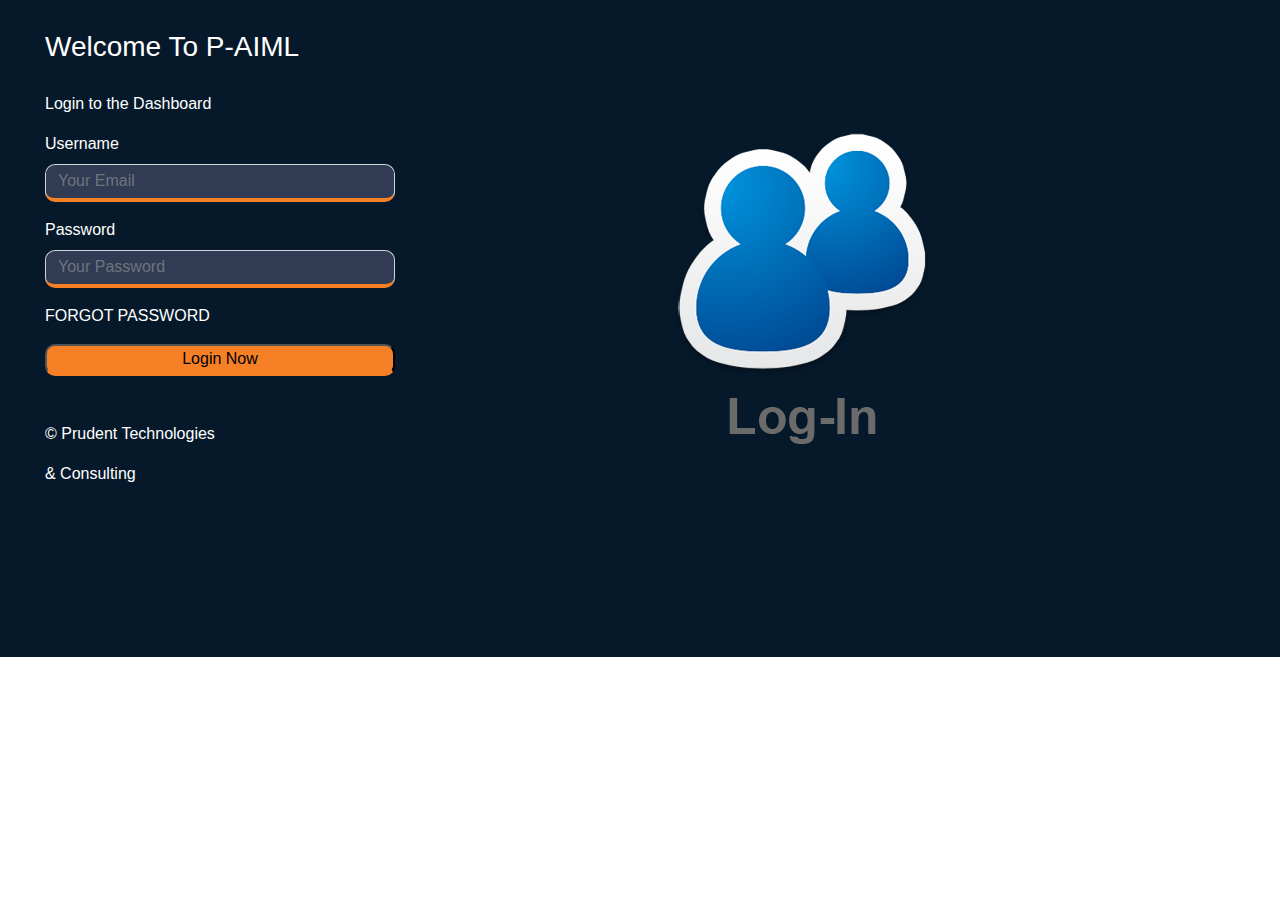
<file: screen1/index.html>
<!DOCTYPE html>
<html>
<head>
	<title>Login page</title>
	<meta charset="utf-8">
  <meta name="viewport" content="width=device-width, initial-scale=1">
  <link rel="stylesheet" href="https://maxcdn.bootstrapcdn.com/bootstrap/4.5.2/css/bootstrap.min.css">
  <link rel="stylesheet" type="text/css" href="style.css">
  <script src="https://ajax.googleapis.com/ajax/libs/jquery/3.5.1/jquery.min.js"></script>
  <script src="https://cdnjs.cloudflare.com/ajax/libs/popper.js/1.16.0/umd/popper.min.js"></script>
  <script src="https://maxcdn.bootstrapcdn.com/bootstrap/4.5.2/js/bootstrap.min.js"></script>
</head>
<body>
<div class="container-fluid login-container main">
	<div class="row">
<div class="col-md-6 col-sm-12 col-xs-12 ">
	<h3 class="login-text">Welcome To P-AIML </h3>
	<form>
		<p class="logtext">Login to the Dashboard</p>
		<div class="form-group">
			<label for="user name">Username</label>
                            <input type="text" class="form-control login-inputs" placeholder="Your Email " required />
                        </div>
                        <div class="form-group">
                        	<label for="password">Password</label>
                            <input type="password" class="form-control login-inputs" placeholder="Your Password " required />
                        </div>
                        
                        <div class="form-group">
                            <a href="#" class="ForgetPwd">FORGOT PASSWORD</a>
                        </div>

                        <div class="form-group">
                            <button type="submit" class="login-inputs" id="btnsubmit">Login Now</button>
                        </div>


	</form>
	<div class="footer-text">
		<p>&copy; Prudent Technologies</p>
		<p>&#38; Consulting </p>
	</div>

</div>
<div class="col-md-6 col-sm-12 col-xs-12">
	<div class="side-image">
		<img src="./log.png">
	</div>
</div>
</div>
</div>


</body>
</html>
</file>
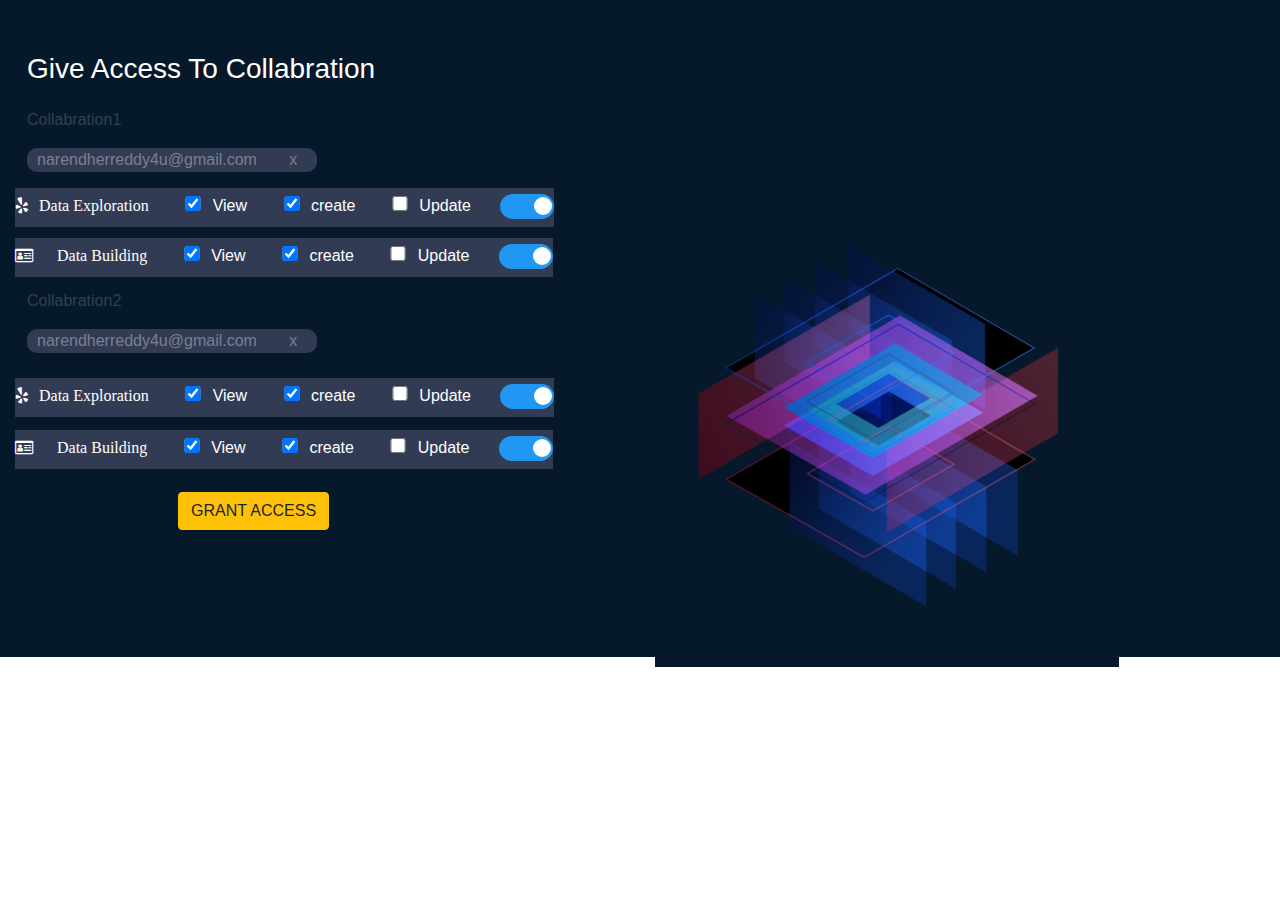
<file: screen2/index.html>
<!DOCTYPE html>
<html>
<head>
	<title>data access</title>
	<meta charset="utf-8">
  <meta name="viewport" content="width=device-width, initial-scale=1">
  <link rel="stylesheet" href="https://maxcdn.bootstrapcdn.com/bootstrap/4.5.2/css/bootstrap.min.css">
  <script src="https://ajax.googleapis.com/ajax/libs/jquery/3.5.1/jquery.min.js"></script>
  <script src="https://cdnjs.cloudflare.com/ajax/libs/popper.js/1.16.0/umd/popper.min.js"></script>
  <script src="https://maxcdn.bootstrapcdn.com/bootstrap/4.5.2/js/bootstrap.min.js"></script>
  <link rel="stylesheet" href="https://cdnjs.cloudflare.com/ajax/libs/font-awesome/4.7.0/css/font-awesome.min.css">
  <link rel="stylesheet" type="text/css" href="style.css">
  
</head>
<body>
	<div class="container-fluid main ">
		<h3 class="headertext">Give Access To Collabration</h3>
		<p class="sampletext">Collabration1</p>
		<div class="">
			<p class="closeicon">narendherreddy4u@gmail.com  <span class="clsicon">x</span></p> 
		</div>
		<div class="row">
			<div class="col-md-6 col-sm-12 col-xs-12">
<div class="btn-group " role="group" aria-label="First group">

    <div class="firstdata">
    <i class="fa fa-yelp dataexpolr" aria-hidden="true" ><span class="icontext">Data Exploration</span></i>	
    <input type="checkbox"  class="inputdata" checked>
    <label>View</label>
    <input type="checkbox"  class="inputdata" checked>
    <label>create</label>
    <input type="checkbox"  class="inputdata">
    <label>Update</label>
    
    <label class="switch">
  <input type="checkbox" checked>
  <span class="slider round"></span>
</label>


   </div>


<div class="seconddata">
    <i class="fa fa-id-card-o dataexpolr " aria-hidden="true"><span class="icontext1">Data Building</span></i>	
    <input type="checkbox"  class="inputdata" checked>
    <label>View</label>
    <input type="checkbox"  class="inputdata" checked>
    <label>create</label>
    <input type="checkbox"  class="inputdata">
    <label>Update</label>
    
    <label class="switch">
  <input type="checkbox" checked>
  <span class="slider round"></span>
</label>
   </div>


<div class=" collabration2">
   <p class="sampletext">Collabration2</p>
		<div class="">
			<p class="closeicon">narendherreddy4u@gmail.com  <span class="clsicon">x</span></p> 
		</div>


</div>

 <div class="thirdtdata">
    <i class="fa fa-yelp dataexpolr" aria-hidden="true" ><span class="icontext">Data Exploration</span></i>	
    <input type="checkbox"  class="inputdata" checked>
    <label>View</label>
    <input type="checkbox"  class="inputdata" checked>
    <label>create</label>
    <input type="checkbox"  class="inputdata">
    <label>Update</label>
    
    <label class="switch">
  <input type="checkbox" checked>
  <span class="slider round"></span>
</label>
   </div>

   <div class="fourthddata">
    <i class="fa fa-id-card-o dataexpolr " aria-hidden="true"><span class="icontext1">Data Building</span></i>	
    <input type="checkbox"  class="inputdata" checked>
    <label>View</label>
    <input type="checkbox"  class="inputdata" checked>
    <label>create</label>
    <input type="checkbox"  class="inputdata">
    <label>Update</label>
    
    <label class="switch">
  <input type="checkbox" checked>
  <span class="slider round"></span>
</label>
   </div>
<div class="button btnsubmit">
	
	<button type="button" class="btn btn-warning ">GRANT ACCESS</button>
    </div> 
</div>
  
  
  
</div>
<div class="col-md-6 col-xs-12 col-sm-12">
	<div class="sideimg">
<img src="./side.png">
</div>
</div>
</div>
</body>
</html>
</file>
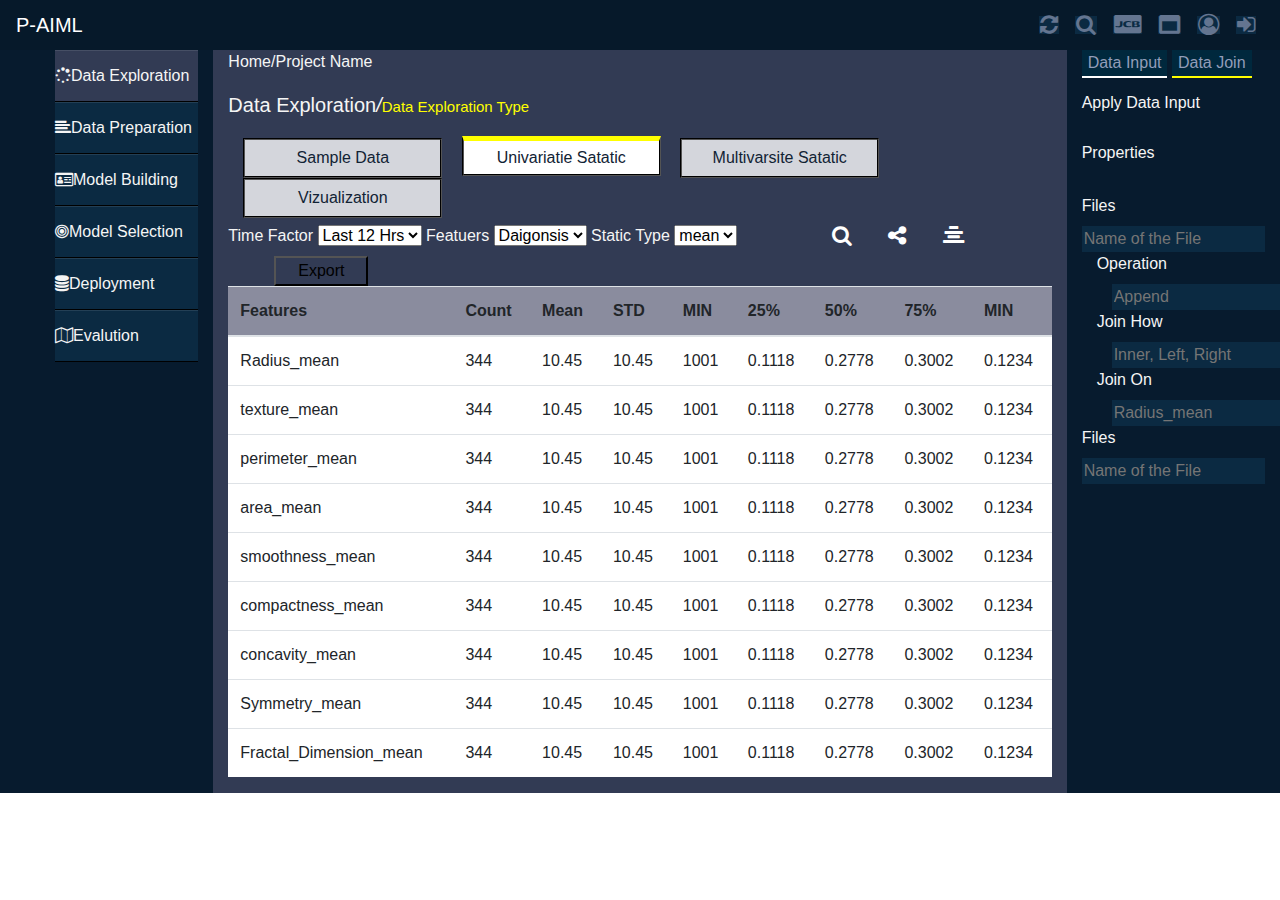
<file: screen3/index.html>
<!DOCTYPE html>
<html lang="en">
<head>
	<title>Dash Board</title>
	<meta charset="utf-8">
  <meta name="viewport" content="width=device-width, initial-scale=1">
  <link rel="stylesheet" href="https://maxcdn.bootstrapcdn.com/bootstrap/4.5.2/css/bootstrap.min.css">
  <script src="https://ajax.googleapis.com/ajax/libs/jquery/3.5.1/jquery.min.js"></script>
  <script src="https://cdnjs.cloudflare.com/ajax/libs/popper.js/1.16.0/umd/popper.min.js"></script>
  <script src="https://maxcdn.bootstrapcdn.com/bootstrap/4.5.2/js/bootstrap.min.js"></script>
  <link rel="stylesheet" href="https://stackpath.bootstrapcdn.com/font-awesome/4.7.0/css/font-awesome.min.css">
  <link rel="stylesheet" type="text/css" href="style.css">
</head>
<body>
	<!--Navbar started here----->
<nav class="navbar navbar-expand-md ">
    <a class="navbar-brand" href="#">P-AIML</a>
    <button class="navbar-toggler" type="button" data-toggle="collapse" data-target="#navbarNav">
        <span class="navbar-toggler-icon"></span>
    </button>
    <div class="collapse navbar-collapse" id="navbarNav">
        <ul class="navbar-nav ml-auto">
            <li class="nav-item active">
                <a class="nav-link" href="#"><i class="fa fa-refresh fa-lg" aria-hidden="true"></i></a>
            </li>
            <li class="nav-item">
                <a class="nav-link" href="#"><i class="fa fa-search fa-lg" aria-hidden="true"></i></a>
            </li>
            <li class="nav-item">
                <a class="nav-link" href="#"><i class="fa fa-cc-jcb fa-lg" aria-hidden="true"></i></a>
            </li>
            <li class="nav-item">
                <a class="nav-link" href="#"><i class="fa fa-window-maximize fa-lg" aria-hidden="true"></i></a>

            </li>
            <li class="nav-item">
                <a class="nav-link" href="#"><i class="fa fa-user-circle-o fa-lg" aria-hidden="true"></i></a>
            </li>
            <li class="nav-item">
                <a class="nav-link" href="#"><i class="fa fa-sign-in fa-lg" aria-hidden="true"></i></a>
            </li>
        </ul>
        
    </div>
</nav>

<!--Navbar End here----->

<!--Sidebar Start here----->
<div class="container-fluid" id="dsbody">
	<div class="row">
<div class="Sidebar  side col-md-2 col-sm-12 col-xs-12">
	<ul>
		<li class="side-link first"><a href="" ><i class="fa fa-spinner" aria-hidden="true"></i>Data Exploration</a></li>
		<li class="side-link"><a href="" ><i class="fa fa-align-left" aria-hidden="true"></i>Data Preparation</a></li>
		<li class="side-link"><a href="" class="side-link2"><i class="fa fa-id-card-o" aria-hidden="true"></i>Model Building</a></li>
		<li class="side-link"><a href="" class="side-link3"><i class="fa fa-bullseye" aria-hidden="true"></i>Model Selection</a></li>
		<li class="side-link"><a href="" class="side-link4"><i class="fa fa-database" aria-hidden="true"></i>Deployment</a></li>
		<li class="side-link"><a href="" class="side-link5"><i class="fa fa-map-o" aria-hidden="true"></i>Evalution</a></li>

	</ul>
</div>
<!--side bar end here-->

<!--dashboard main containet--->
<div class="col-md-8 col-sm-12 col-xs-12 middile">

<div>
		<p class="Sample">Home/Project Name </p>
	</div>
	<div>
		<p class="header-text">Data Exploration<i>/</i><span class="header-text1">Data Exploration Type</span></p>
	</div>
	<div class="">
		<input type="button" name="" value="Sample Data" class="data-show">
		<input type="button" name="" value="Univariatie Satatic" class="data-show" id="data">
		<input type="button" name="" value="Multivarsite Satatic" class="data-show">
		<input type="button" name="" value="Vizualization" class="data-show">
	</div>

<div class="middle-layer">
		<label>Time Factor</label>
		<select>
			<option value="Last 12 Hrs">Last 12 Hrs</option>
			<option value="Last 24 Hrs">Last 24 Hrs</option>
		</select>
		<label>Featuers</label>
		<select>
			<option>Daigonsis</option>
			
		</select>
		<label>Static Type</label>
		<select>
			<option>mean</option>
			
		</select>

		<a href="" class="search-icon"><i class="fa fa-search fa-lg" aria-hidden="true" ></i></a>
		<a href="" class="icon-style"><i class="fa fa-share-alt fa-lg" aria-hidden="true" ></i></a>
		<a href="" class="icon-style"><i class="fa fa-align-center fa-lg" aria-hidden="true" ></i></a>

     <input type="button" name="" value="Export" id="icon-style1">
	</div>

<div class="table-responsive{-sm|-md|-lg|-xl}">
  <table class="table">
    <thead>
      <tr>
        <th scope="col">Features</th>
        <th scope="col">Count</th>
        <th scope="col">Mean</th>
        <th scope="col">STD</th>
        <th scope="col">MIN</th>
        <th scope="col">25%</th>
        <th scope="col">50%</th>
        <th scope="col">75%</th>
        <th scope="col">MIN</th>
        
      </tr>
    </thead>
    <tbody>
      <tr>
        
        <td>Radius_mean</td>
        <td>344</td>
        <td>10.45</td>
        <td>10.45</td>
        <td>1001</td>
        <td>0.1118</td>
        <td>0.2778</td>
        <td>0.3002</td>
        <td>0.1234</td>
      </tr>
       <tr>
        
        <td>texture_mean</td>
        <td>344</td>
        <td>10.45</td>
        <td>10.45</td>
        <td>1001</td>
        <td>0.1118</td>
        <td>0.2778</td>
        <td>0.3002</td>
        <td>0.1234</td>
      </tr>
       <tr>
        
        <td>perimeter_mean</td>
        <td>344</td>
        <td>10.45</td>
        <td>10.45</td>
        <td>1001</td>
        <td>0.1118</td>
        <td>0.2778</td>
        <td>0.3002</td>
        <td>0.1234</td>
      </tr>

       <tr>
        
        <td>area_mean</td>
        <td>344</td>
        <td>10.45</td>
        <td>10.45</td>
        <td>1001</td>
        <td>0.1118</td>
        <td>0.2778</td>
        <td>0.3002</td>
        <td>0.1234</td>
      </tr>

       <tr>
        
        <td>smoothness_mean</td>
        <td>344</td>
        <td>10.45</td>
        <td>10.45</td>
        <td>1001</td>
        <td>0.1118</td>
        <td>0.2778</td>
        <td>0.3002</td>
        <td>0.1234</td>
      </tr>

       <tr>
        
        <td>compactness_mean</td>
        <td>344</td>
        <td>10.45</td>
        <td>10.45</td>
        <td>1001</td>
        <td>0.1118</td>
        <td>0.2778</td>
        <td>0.3002</td>
        <td>0.1234</td>
      </tr>

       <tr>
        
        <td>concavity_mean</td>
        <td>344</td>
        <td>10.45</td>
        <td>10.45</td>
        <td>1001</td>
        <td>0.1118</td>
        <td>0.2778</td>
        <td>0.3002</td>
        <td>0.1234</td>
      </tr>

       <tr>
        
        <td>Symmetry_mean</td>
        <td>344</td>
        <td>10.45</td>
        <td>10.45</td>
        <td>1001</td>
        <td>0.1118</td>
        <td>0.2778</td>
        <td>0.3002</td>
        <td>0.1234</td>
      </tr>
      <tr>
        
        <td>Fractal_Dimension_mean</td>
        <td>344</td>
        <td>10.45</td>
        <td>10.45</td>
        <td>1001</td>
        <td>0.1118</td>
        <td>0.2778</td>
        <td>0.3002</td>
        <td>0.1234</td>
      </tr>

    </tbody>
  </table>
</div>



</div>

<div class="sidebar col-md-2 col-sm-12 col-xs-12">
	<div>
		<input type="button" name="data input" value="Data Input" class="inputdata">
		<input type="button" name="data join" value="Data Join" class="inputdata1">
	</div>
	<div>
		<p class="sidetext">Apply Data Input Properties </p>
	</div>

	<div>
		<label>Files</label>
		<input type="text" name="" placeholder="Name of the File" class="text-white">
	</div>
	<div class="push-side">
		<label>Operation</label>
		<input type="text" name="" placeholder="Append" class="text-white1">

		<label>Join How</label>
		<input type="text" name="" placeholder="Inner, Left, Right" class="text-white1">

		<label>Join On</label>
		<input type="text" name="" placeholder="Radius_mean" class="text-white1">
	</div>

	<div>
		<label>Files</label>
		<input type="text" name="" placeholder="Name of the File" class="text-white">
	</div>
</div>
</div>
</div>
</body>
</html>
</file>
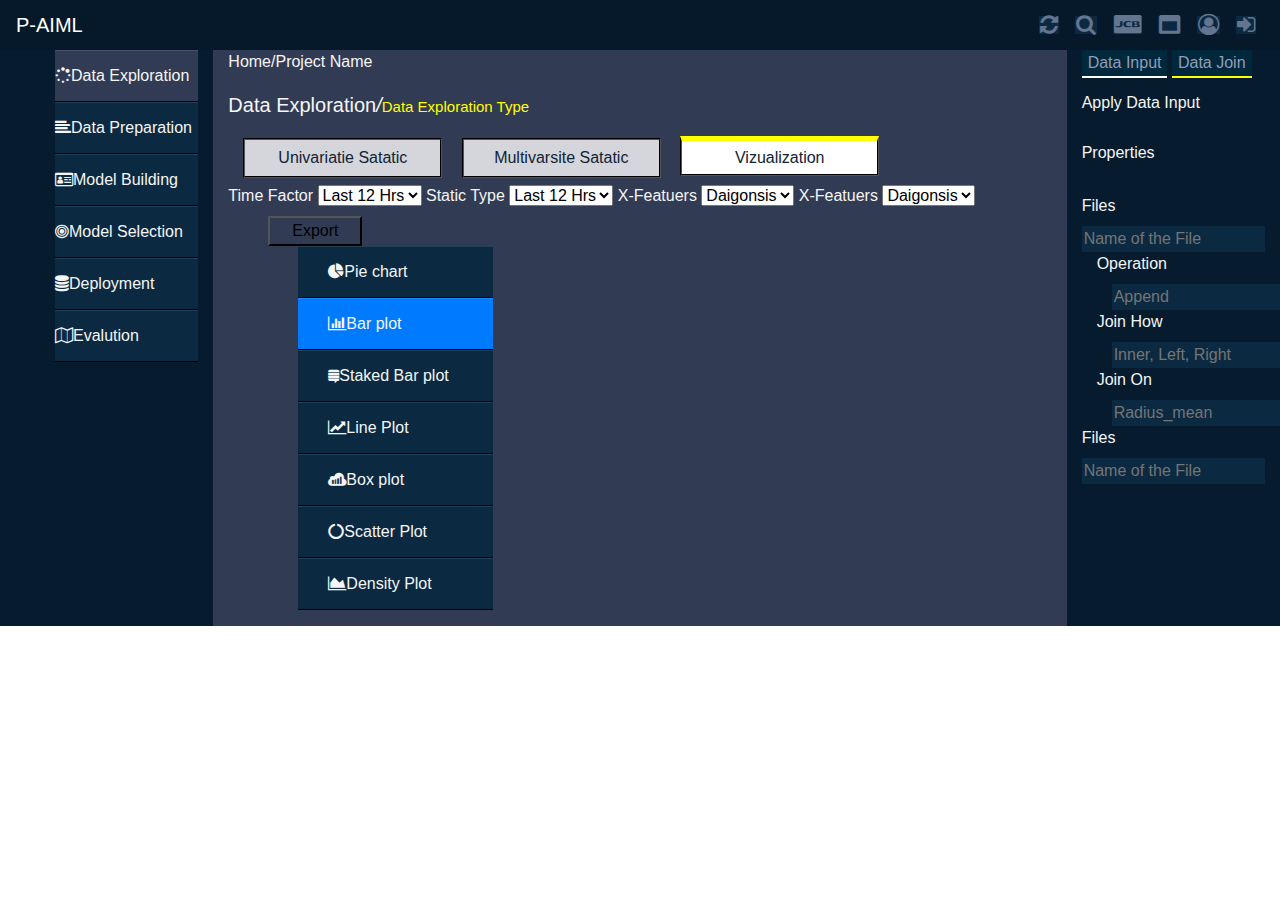
<file: screen4/index.html>
<!DOCTYPE html>
<html lang="en">
<head>
	<title>Dash Board</title>
	<meta charset="utf-8">
  <meta name="viewport" content="width=device-width, initial-scale=1">
  <link rel="stylesheet" href="https://maxcdn.bootstrapcdn.com/bootstrap/4.5.2/css/bootstrap.min.css">
  <script src="https://ajax.googleapis.com/ajax/libs/jquery/3.5.1/jquery.min.js"></script>
  <script src="https://cdnjs.cloudflare.com/ajax/libs/popper.js/1.16.0/umd/popper.min.js"></script>
  <script src="https://maxcdn.bootstrapcdn.com/bootstrap/4.5.2/js/bootstrap.min.js"></script>
  <link rel="stylesheet" href="https://stackpath.bootstrapcdn.com/font-awesome/4.7.0/css/font-awesome.min.css">
  <link rel="stylesheet" type="text/css" href="style.css">
  <!-- Bar chart ---->
<script src="https://canvasjs.com/assets/script/canvasjs.min.js"></script>
</head>
<body>
	<!--Navbar started here----->
<nav class="navbar navbar-expand-md ">
    <a class="navbar-brand" href="#">P-AIML</a>
    <button class="navbar-toggler" type="button" data-toggle="collapse" data-target="#navbarNav">
        <span class="navbar-toggler-icon"></span>
    </button>
    <div class="collapse navbar-collapse" id="navbarNav">
        <ul class="navbar-nav ml-auto">
            <li class="nav-item active">
                <a class="nav-link" href="#"><i class="fa fa-refresh fa-lg" aria-hidden="true"></i></a>
            </li>
            <li class="nav-item">
                <a class="nav-link" href="#"><i class="fa fa-search fa-lg" aria-hidden="true"></i></a>
            </li>
            <li class="nav-item">
                <a class="nav-link" href="#"><i class="fa fa-cc-jcb fa-lg" aria-hidden="true"></i></a>
            </li>
            <li class="nav-item">
                <a class="nav-link" href="#"><i class="fa fa-window-maximize fa-lg" aria-hidden="true"></i></a>

            </li>
            <li class="nav-item">
                <a class="nav-link" href="#"><i class="fa fa-user-circle-o fa-lg" aria-hidden="true"></i></a>
            </li>
            <li class="nav-item">
                <a class="nav-link" href="#"><i class="fa fa-sign-in fa-lg" aria-hidden="true"></i></a>
            </li>
        </ul>
        
    </div>
</nav>

<!--Navbar End here----->

<!--Sidebar Start here----->
<div class="container-fluid" id="dsbody">
	<div class="row">
<div class="Sidebar  side col-md-2 col-sm-12 col-xs-12">
	<ul>
		<li class="side-link first"><a href="" ><i class="fa fa-spinner" aria-hidden="true"></i>Data Exploration</a></li>
		<li class="side-link"><a href="" ><i class="fa fa-align-left" aria-hidden="true"></i>Data Preparation</a></li>
		<li class="side-link"><a href="" class="side-link2"><i class="fa fa-id-card-o" aria-hidden="true"></i>Model Building</a></li>
		<li class="side-link"><a href="" class="side-link3"><i class="fa fa-bullseye" aria-hidden="true"></i>Model Selection</a></li>
		<li class="side-link"><a href="" class="side-link4"><i class="fa fa-database" aria-hidden="true"></i>Deployment</a></li>
		<li class="side-link"><a href="" class="side-link5"><i class="fa fa-map-o" aria-hidden="true"></i>Evalution</a></li>

	</ul>
</div>
<!--side bar end here-->

<!--dashboard main containet--->
<div class="col-md-8 col-sm-12 col-xs-12 middile">

<div>
		<p class="Sample">Home/Project Name </p>
	</div>
	<div>
		<p class="header-text">Data Exploration<i>/</i><span class="header-text1">Data Exploration Type</span></p>
	</div>
	<div class="">
		
		<input type="button" name="" value="Univariatie Satatic" class="data-show" >
		<input type="button" name="" value="Multivarsite Satatic" class="data-show">
		<input type="button" name="" value="Vizualization" class="data-show" id="data">
	</div>

<div class="middle-layer">
		<label>Time Factor</label>
		<select>
			<option value="Last 12 Hrs">Last 12 Hrs</option>
			<option value="Last 24 Hrs">Last 24 Hrs</option>
		</select>
        <label>Static Type</label>
        <select>
            <option value="Last 12 Hrs">Last 12 Hrs</option>
            <option value="Last 24 Hrs">Last 24 Hrs</option>
        </select>
		<label>X-Featuers</label>
		<select>
			<option>Daigonsis</option>
			
		</select>
		<label>X-Featuers</label>
		<select>
			<option>Daigonsis</option>
			
		</select>

        

		
     <input type="button" name="" value="Export" id="icon-style1">


     <div class="barchart col-md-8 col-xs-12 col-sm-12 pull-right">
<div id="chartContainer" style="height: 300px; width: 500px;"></div>
</div>
	</div>

<div class=" container-fluid chart">

<div class="insidebar col-md-4 col-sm-12 col-xs-12">

        <ul>
        <li ><a href="" ><i class="fa fa-pie-chart" aria-hidden="true"></i>Pie chart</a></li>
        <li class="bg-primary" ><a href="" ><i class="fa fa-bar-chart" aria-hidden="true"></i >Bar plot </a></li>
        <li ><a href="" ><i class="fa fa-stack-exchange" aria-hidden="true"></i>Staked Bar plot </a></li>
        <li ><a href="" ><i class="fa fa-line-chart" aria-hidden="true"></i>Line Plot</a></li>
        <li ><a href="" ><i class="fa fa-sellsy" aria-hidden="true"></i>Box plot</a></li>
        <li ><a href="" ><i class="fa fa-circle-o-notch" aria-hidden="true"></i>Scatter Plot</a></li>
        <li ><a href="" ><i class="fa fa-area-chart" aria-hidden="true"></i>Density Plot</a></li>

    </ul>
    </div>

    
</div>

</div>

<div class="sidebar col-md-2 col-sm-12 col-xs-12">
	<div>
		<input type="button" name="data input" value="Data Input" class="inputdata">
		<input type="button" name="data join" value="Data Join" class="inputdata1">
	</div>
	<div>
		<p class="sidetext">Apply Data Input Properties </p>
	</div>

	<div>
		<label>Files</label>
		<input type="text" name="" placeholder="Name of the File" class="text-white">
	</div>
	<div class="push-side">
		<label>Operation</label>
		<input type="text" name="" placeholder="Append" class="text-white1">

		<label>Join How</label>
		<input type="text" name="" placeholder="Inner, Left, Right" class="text-white1">

		<label>Join On</label>
		<input type="text" name="" placeholder="Radius_mean" class="text-white1">
	</div>

	<div>
		<label>Files</label>
		<input type="text" name="" placeholder="Name of the File" class="text-white">
	</div>
</div>
</div>
</div>
<script>
     
window.onload = function () {

var chart = new CanvasJS.Chart("chartContainer", {
	animationEnabled: true,
	theme: "light2", // "light1", "light2", "dark1", "dark2"
	title:{
		text: "Top Oil Reserves"
	},
	axisY: {
		title: "Reserves(MMbbl)"
	},
	data: [{        
		type: "column",  
		showInLegend: true, 
		legendMarkerColor: "grey",
		legendText: "MMbbl = one million barrels",
		dataPoints: [      
			{ y: 300878, label: "Venezuela" },
			{ y: 266455,  label: "Saudi" },
			{ y: 169709,  label: "Canada" },
			{ y: 158400,  label: "Iran" },
			{ y: 142503,  label: "Iraq" },
			{ y: 101500, label: "Kuwait" },
			{ y: 97800,  label: "UAE" },
			{ y: 80000,  label: "Russia" }
		]
	}]
});
chart.render();

}
     </script>
 
</body>
</html>
</file>
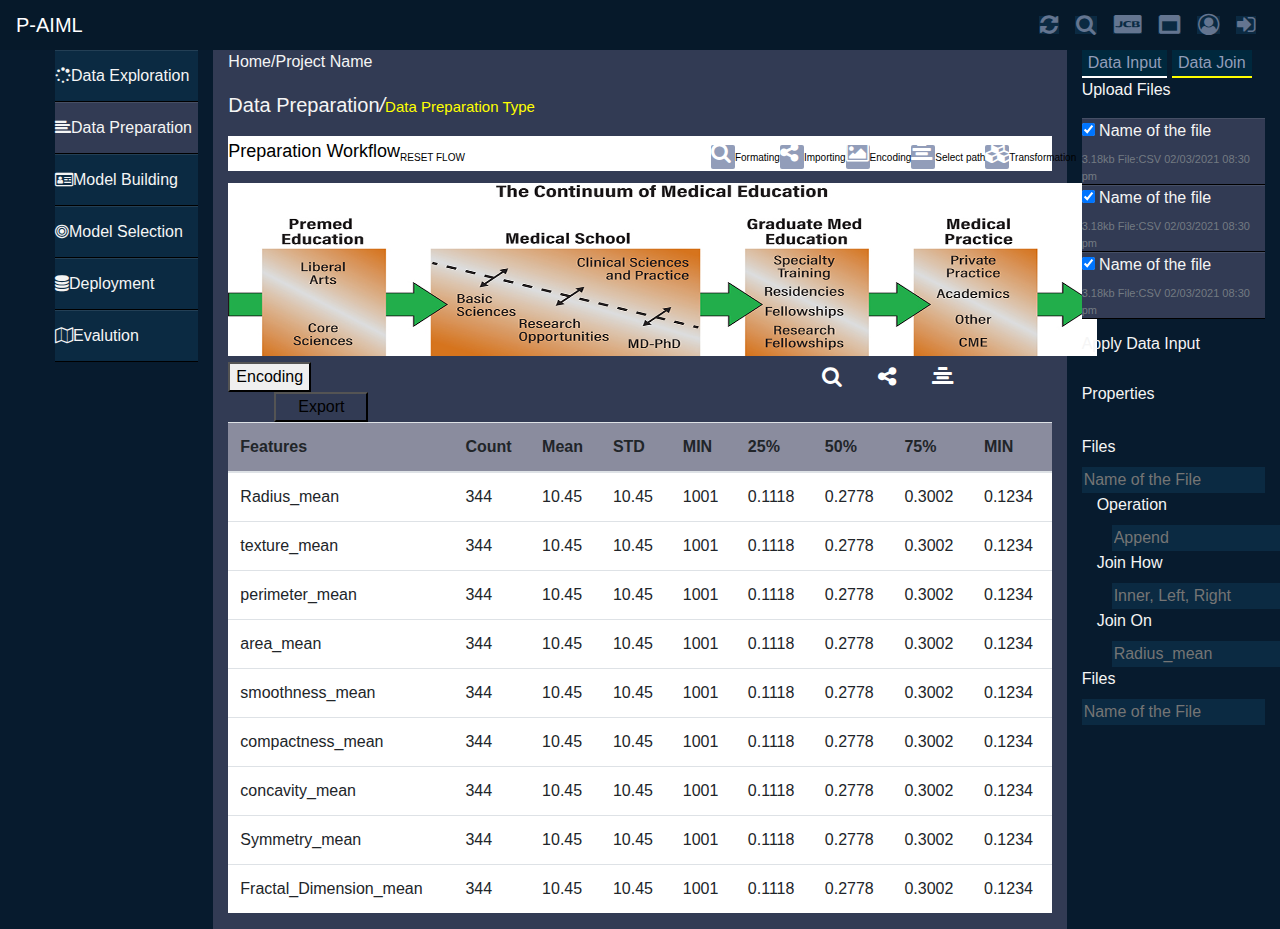
<file: screen5/index.html>
<!DOCTYPE html>
<html lang="en">
<head>
	<title>Dash Board</title>
	<meta charset="utf-8">
  <meta name="viewport" content="width=device-width, initial-scale=1">
  <link rel="stylesheet" href="https://maxcdn.bootstrapcdn.com/bootstrap/4.5.2/css/bootstrap.min.css">
  <script src="https://ajax.googleapis.com/ajax/libs/jquery/3.5.1/jquery.min.js"></script>
  <script src="https://cdnjs.cloudflare.com/ajax/libs/popper.js/1.16.0/umd/popper.min.js"></script>
  <script src="https://maxcdn.bootstrapcdn.com/bootstrap/4.5.2/js/bootstrap.min.js"></script>
  <link rel="stylesheet" href="https://stackpath.bootstrapcdn.com/font-awesome/4.7.0/css/font-awesome.min.css">
  <link rel="stylesheet" type="text/css" href="style.css">
</head>
<body>
	<!--Navbar started here----->
<nav class="navbar navbar-expand-md ">
    <a class="navbar-brand" href="#">P-AIML</a>
    <button class="navbar-toggler" type="button" data-toggle="collapse" data-target="#navbarNav">
        <span class="navbar-toggler-icon"></span>
    </button>
    <div class="collapse navbar-collapse" id="navbarNav">
        <ul class="navbar-nav ml-auto">
            <li class="nav-item active">
                <a class="nav-link" href="#"><i class="fa fa-refresh fa-lg" aria-hidden="true"></i></a>
            </li>
            <li class="nav-item">
                <a class="nav-link" href="#"><i class="fa fa-search fa-lg" aria-hidden="true"></i></a>
            </li>
            <li class="nav-item">
                <a class="nav-link" href="#"><i class="fa fa-cc-jcb fa-lg" aria-hidden="true"></i></a>
            </li>
            <li class="nav-item">
                <a class="nav-link" href="#"><i class="fa fa-window-maximize fa-lg" aria-hidden="true"></i></a>

            </li>
            <li class="nav-item">
                <a class="nav-link" href="#"><i class="fa fa-user-circle-o fa-lg" aria-hidden="true"></i></a>
            </li>
            <li class="nav-item">
                <a class="nav-link" href="#"><i class="fa fa-sign-in fa-lg" aria-hidden="true"></i></a>
            </li>
        </ul>
        
    </div>
</nav>

<!--Navbar End here----->

<!--Sidebar Start here----->
<div class="container-fluid" id="dsbody">
	<div class="row">
<div class="Sidebar  side col-md-2 col-sm-12 col-xs-12">
	<ul>
		<li class="side-link "><a href="" ><i class="fa fa-spinner" aria-hidden="true"></i>Data Exploration</a></li>
		<li class="side-link first"><a href="" ><i class="fa fa-align-left" aria-hidden="true"></i>Data Preparation</a></li>
		<li class="side-link"><a href="" class="side-link2"><i class="fa fa-id-card-o" aria-hidden="true"></i>Model Building</a></li>
		<li class="side-link"><a href="" class="side-link3"><i class="fa fa-bullseye" aria-hidden="true"></i>Model Selection</a></li>
		<li class="side-link"><a href="" class="side-link4"><i class="fa fa-database" aria-hidden="true"></i>Deployment</a></li>
		<li class="side-link"><a href="" class="side-link5"><i class="fa fa-map-o" aria-hidden="true"></i>Evalution</a></li>

	</ul>
</div>
<!--side bar end here-->

<!--dashboard main containet--->
<div class="col-md-8 col-sm-12 col-xs-12 middile">

<div>
		<p class="Sample">Home/Project Name </p>
	</div>
	<div>
		<p class="header-text">Data Preparation<i>/</i><span class="header-text1">Data Preparation Type</span></p>
	</div>
	<div class="workflow">
		<h6 class="test2">Preparation Workflow</h6>
        <span >RESET FLOW</span>
        
        <a href="" class="test"><i class="fa fa-search fa-lg" aria-hidden="true" ></i></a>
        <span >Formating</span>
        <a href="" class="test2"><i class="fa fa-share-alt fa-lg" aria-hidden="true" ></i></a>
        <span >Importing</span>
        <a href="" class="test2"><i class="fa fa-picture-o fa-lg" aria-hidden="true"></i></a>
        <span >Encoding</span>
        <a href="" class="test2"><i class="fa fa-align-center fa-lg" aria-hidden="true" ></i></a>
       <span >Select path</span>
        <a href="" class="test2"><i class="fa fa-cubes fa-lg" aria-hidden="true"></i></a>
        <span >Transformation</span>

	</div>
    <div class="hr">
        <img src="hrimage.jpg" class="hrimg">
    </div>

<div class="middle-layer">
    
		<button>Encoding</button>

		<a href="" class="search-icon"><i class="fa fa-search fa-lg" aria-hidden="true" ></i></a>
		<a href="" class="icon-style"><i class="fa fa-share-alt fa-lg" aria-hidden="true" ></i></a>
		<a href="" class="icon-style"><i class="fa fa-align-center fa-lg" aria-hidden="true" ></i></a>

     <input type="button" name="" value="Export" id="icon-style1">
	</div>

<div class="table-responsive{-sm|-md|-lg|-xl}">
  <table class="table">
    <thead>
      <tr>
        <th scope="col">Features</th>
        <th scope="col">Count</th>
        <th scope="col">Mean</th>
        <th scope="col">STD</th>
        <th scope="col">MIN</th>
        <th scope="col">25%</th>
        <th scope="col">50%</th>
        <th scope="col">75%</th>
        <th scope="col">MIN</th>
        
      </tr>
    </thead>
    <tbody>
      <tr>
        
        <td>Radius_mean</td>
        <td>344</td>
        <td>10.45</td>
        <td>10.45</td>
        <td>1001</td>
        <td>0.1118</td>
        <td>0.2778</td>
        <td>0.3002</td>
        <td>0.1234</td>
      </tr>
       <tr>
        
        <td>texture_mean</td>
        <td>344</td>
        <td>10.45</td>
        <td>10.45</td>
        <td>1001</td>
        <td>0.1118</td>
        <td>0.2778</td>
        <td>0.3002</td>
        <td>0.1234</td>
      </tr>
       <tr>
        
        <td>perimeter_mean</td>
        <td>344</td>
        <td>10.45</td>
        <td>10.45</td>
        <td>1001</td>
        <td>0.1118</td>
        <td>0.2778</td>
        <td>0.3002</td>
        <td>0.1234</td>
      </tr>

       <tr>
        
        <td>area_mean</td>
        <td>344</td>
        <td>10.45</td>
        <td>10.45</td>
        <td>1001</td>
        <td>0.1118</td>
        <td>0.2778</td>
        <td>0.3002</td>
        <td>0.1234</td>
      </tr>

       <tr>
        
        <td>smoothness_mean</td>
        <td>344</td>
        <td>10.45</td>
        <td>10.45</td>
        <td>1001</td>
        <td>0.1118</td>
        <td>0.2778</td>
        <td>0.3002</td>
        <td>0.1234</td>
      </tr>

       <tr>
        
        <td>compactness_mean</td>
        <td>344</td>
        <td>10.45</td>
        <td>10.45</td>
        <td>1001</td>
        <td>0.1118</td>
        <td>0.2778</td>
        <td>0.3002</td>
        <td>0.1234</td>
      </tr>

       <tr>
        
        <td>concavity_mean</td>
        <td>344</td>
        <td>10.45</td>
        <td>10.45</td>
        <td>1001</td>
        <td>0.1118</td>
        <td>0.2778</td>
        <td>0.3002</td>
        <td>0.1234</td>
      </tr>

       <tr>
        
        <td>Symmetry_mean</td>
        <td>344</td>
        <td>10.45</td>
        <td>10.45</td>
        <td>1001</td>
        <td>0.1118</td>
        <td>0.2778</td>
        <td>0.3002</td>
        <td>0.1234</td>
      </tr>
      <tr>
        
        <td>Fractal_Dimension_mean</td>
        <td>344</td>
        <td>10.45</td>
        <td>10.45</td>
        <td>1001</td>
        <td>0.1118</td>
        <td>0.2778</td>
        <td>0.3002</td>
        <td>0.1234</td>
      </tr>

    </tbody>
  </table>
</div>



</div>

<div class="sidebar col-md-2 col-sm-12 col-xs-12">
	<div>
		<input type="button" name="data input" value="Data Input" class="inputdata">
		<input type="button" name="data join" value="Data Join" class="inputdata1">
	</div>
    <div >
        <p>Upload Files</p>
	<div>

        <div class="sidecheck">
            <input type="checkbox" name="" checked>
            <label>Name of the file</label>
            <div class="checkdata">
                <span>3.18kb</span>
                <span>File:CSV</span>
                <span>02/03/2021</span>
                <span>08:30 pm</span>

            </div>
        </div>
         <div class="sidecheck">
            <input type="checkbox" name="" checked>
            <label>Name of the file</label>
            <div class="checkdata">
                <span>3.18kb</span>
                <span>File:CSV</span>
                <span>02/03/2021</span>
                <span>08:30 pm</span>

            </div>
        </div>
         <div class="sidecheck">
            <input type="checkbox" name="" checked>
            <label>Name of the file</label>
            <div class="checkdata">
                <span>3.18kb</span>
                <span>File:CSV</span>
                <span>02/03/2021</span>
                <span>08:30 pm</span>

            </div>
        </div>
		<p class="sidetext">Apply Data Input Properties </p>
	</div>

	<div>
		<label>Files</label>
		<input type="text" name="" placeholder="Name of the File" class="text-white">
	</div>
	<div class="push-side">
		<label>Operation</label>
		<input type="text" name="" placeholder="Append" class="text-white1">

		<label>Join How</label>
		<input type="text" name="" placeholder="Inner, Left, Right" class="text-white1">

		<label>Join On</label>
		<input type="text" name="" placeholder="Radius_mean" class="text-white1">
	</div>

	<div>
		<label>Files</label>
		<input type="text" name="" placeholder="Name of the File" class="text-white">
	</div>
</div>
</div>
</div>
</body>
</html>
</file>
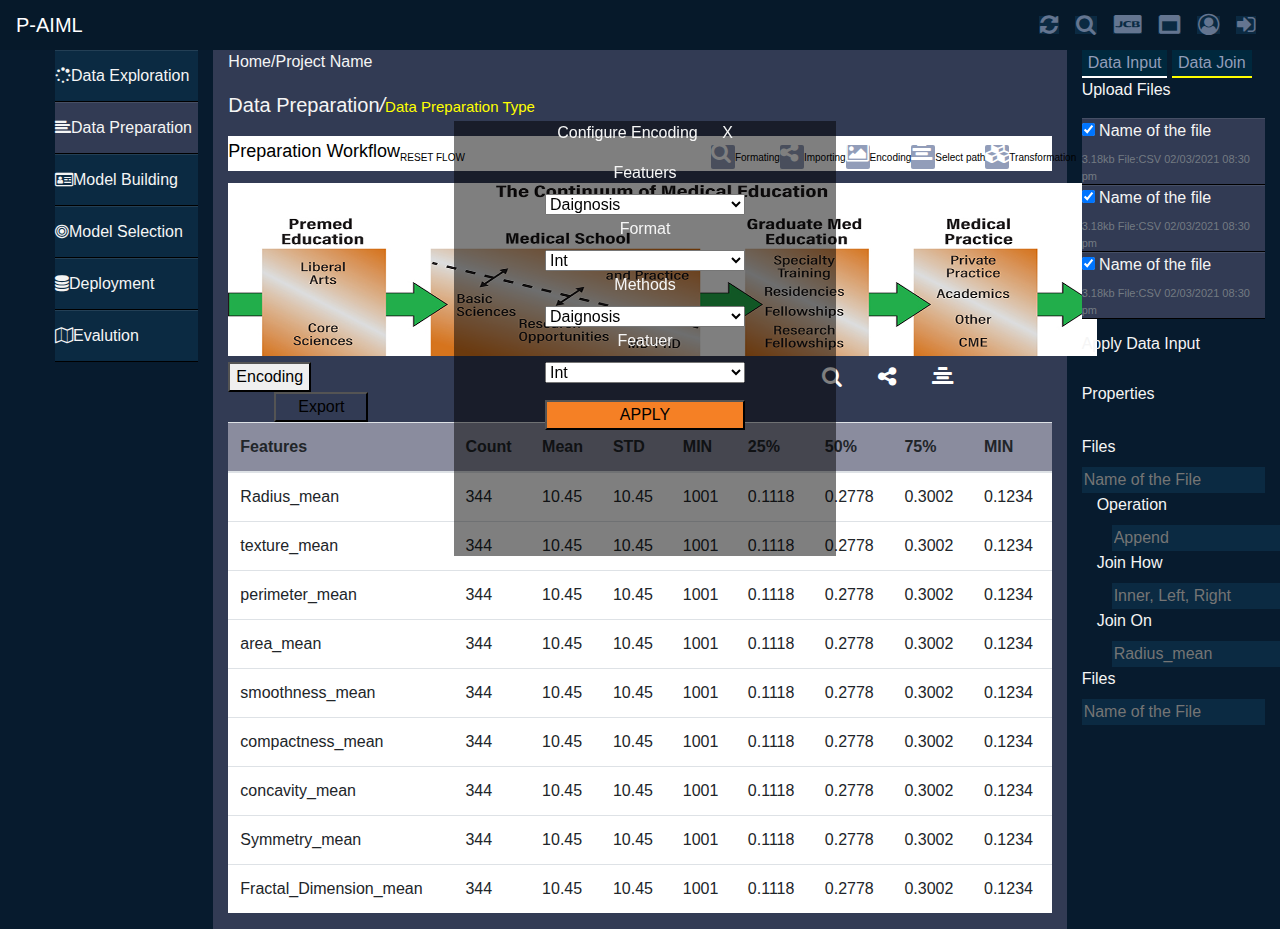
<file: screen6/index.html>
<!DOCTYPE html>
<html lang="en">
<head>
	<title>Dash Board</title>
	<meta charset="utf-8">
  <meta name="viewport" content="width=device-width, initial-scale=1">
  <link rel="stylesheet" href="https://maxcdn.bootstrapcdn.com/bootstrap/4.5.2/css/bootstrap.min.css">
  <script src="https://ajax.googleapis.com/ajax/libs/jquery/3.5.1/jquery.min.js"></script>
  <script src="https://cdnjs.cloudflare.com/ajax/libs/popper.js/1.16.0/umd/popper.min.js"></script>
  <script src="https://maxcdn.bootstrapcdn.com/bootstrap/4.5.2/js/bootstrap.min.js"></script>
  <link rel="stylesheet" href="https://stackpath.bootstrapcdn.com/font-awesome/4.7.0/css/font-awesome.min.css">
  <link rel="stylesheet" type="text/css" href="style.css">
</head>
<body>
	<!--Navbar started here----->
<nav class="navbar navbar-expand-md ">
    <a class="navbar-brand" href="#">P-AIML</a>
    <button class="navbar-toggler" type="button" data-toggle="collapse" data-target="#navbarNav">
        <span class="navbar-toggler-icon"></span>
    </button>
    <div class="collapse navbar-collapse" id="navbarNav">
        <ul class="navbar-nav ml-auto">
            <li class="nav-item active">
                <a class="nav-link" href="#"><i class="fa fa-refresh fa-lg" aria-hidden="true"></i></a>
            </li>
            <li class="nav-item">
                <a class="nav-link" href="#"><i class="fa fa-search fa-lg" aria-hidden="true"></i></a>
            </li>
            <li class="nav-item">
                <a class="nav-link" href="#"><i class="fa fa-cc-jcb fa-lg" aria-hidden="true"></i></a>
            </li>
            <li class="nav-item">
                <a class="nav-link" href="#"><i class="fa fa-window-maximize fa-lg" aria-hidden="true"></i></a>

            </li>
            <li class="nav-item">
                <a class="nav-link" href="#"><i class="fa fa-user-circle-o fa-lg" aria-hidden="true"></i></a>
            </li>
            <li class="nav-item">
                <a class="nav-link" href="#"><i class="fa fa-sign-in fa-lg" aria-hidden="true"></i></a>
            </li>
        </ul>
        
    </div>
</nav>

<!--Navbar End here----->

<!--Sidebar Start here----->
<div class="container-fluid" id="dsbody">
	<div class="row">
<div class="Sidebar  side col-md-2 col-sm-12 col-xs-12">
	<ul>
		<li class="side-link "><a href="" ><i class="fa fa-spinner" aria-hidden="true"></i>Data Exploration</a></li>
		<li class="side-link first"><a href="" ><i class="fa fa-align-left" aria-hidden="true"></i>Data Preparation</a></li>
		<li class="side-link"><a href="" class="side-link2"><i class="fa fa-id-card-o" aria-hidden="true"></i>Model Building</a></li>
		<li class="side-link"><a href="" class="side-link3"><i class="fa fa-bullseye" aria-hidden="true"></i>Model Selection</a></li>
		<li class="side-link"><a href="" class="side-link4"><i class="fa fa-database" aria-hidden="true"></i>Deployment</a></li>
		<li class="side-link"><a href="" class="side-link5"><i class="fa fa-map-o" aria-hidden="true"></i>Evalution</a></li>

	</ul>
</div>
<!--side bar end here-->

<!--dashboard main containet--->
<div class="col-md-8 col-sm-12 col-xs-12 middile">

<div>
		<p class="Sample">Home/Project Name </p>
	</div>
	<div>
		<p class="header-text">Data Preparation<i>/</i><span class="header-text1">Data Preparation Type</span></p>
	</div>
	<div class="workflow">
		<h6 class="test2">Preparation Workflow</h6>
        <span >RESET FLOW</span>
        
        <a href="" class="test"><i class="fa fa-search fa-lg" aria-hidden="true" ></i></a>
        <span >Formating</span>
        <a href="" class="test2"><i class="fa fa-share-alt fa-lg" aria-hidden="true" ></i></a>
        <span >Importing</span>
        <a href="" class="test2"><i class="fa fa-picture-o fa-lg" aria-hidden="true"></i></a>
        <span >Encoding</span>
        <a href="" class="test2"><i class="fa fa-align-center fa-lg" aria-hidden="true" ></i></a>
       <span >Select path</span>
        <a href="" class="test2"><i class="fa fa-cubes fa-lg" aria-hidden="true"></i></a>
        <span >Transformation</span>

	</div>
    <div class="hr">
        <img src="hrimage.jpg" class="hrimg">
    </div>

<div class="middle-layer">
    
		<button>Encoding</button>

		<a href="" class="search-icon"><i class="fa fa-search fa-lg" aria-hidden="true" ></i></a>
		<a href="" class="icon-style"><i class="fa fa-share-alt fa-lg" aria-hidden="true" ></i></a>
		<a href="" class="icon-style"><i class="fa fa-align-center fa-lg" aria-hidden="true" ></i></a>

     <input type="button" name="" value="Export" id="icon-style1">
	</div>

    <!----Model pop ip--->
    <div class="loader">
    <div class="container">
  
  <div>
  <p class="headtxt">Configure Encoding <span class="closeicon"> X </span></p> 
  
  <div>
  <label>Featuers</label></br>
  <select class="slt">
  <option value="Daignosis">Daignosis</option>
  </select>
  </div>
  <div>
  <label>Format</label></br>
  <select class="slt">
  <option value="Int">Int</option>
  </select>
  </div>
  <div>
  <label>Methods</label></br>
  <select class="slt">
  <option value="Daignosis">Daignosis</option>
  </select>
  </div>
  <div>
  <label>Featuer</label></br>
  <select class="slt">
  <option value="Int">Int</option>
  </select>
  </div>
  
  <div>
  <button type="submit" class="submit" >APPLY</button>
  </div>
  
  </div>
  </div>
</div>

<div class="table-responsive{-sm|-md|-lg|-xl}">
  <table class="table">
    <thead>
      <tr>
        <th scope="col">Features</th>
        <th scope="col">Count</th>
        <th scope="col">Mean</th>
        <th scope="col">STD</th>
        <th scope="col">MIN</th>
        <th scope="col">25%</th>
        <th scope="col">50%</th>
        <th scope="col">75%</th>
        <th scope="col">MIN</th>
        
      </tr>
    </thead>
    <tbody>
      <tr>
        
        <td>Radius_mean</td>
        <td>344</td>
        <td>10.45</td>
        <td>10.45</td>
        <td>1001</td>
        <td>0.1118</td>
        <td>0.2778</td>
        <td>0.3002</td>
        <td>0.1234</td>
      </tr>
       <tr>
        
        <td>texture_mean</td>
        <td>344</td>
        <td>10.45</td>
        <td>10.45</td>
        <td>1001</td>
        <td>0.1118</td>
        <td>0.2778</td>
        <td>0.3002</td>
        <td>0.1234</td>
      </tr>
       <tr>
        
        <td>perimeter_mean</td>
        <td>344</td>
        <td>10.45</td>
        <td>10.45</td>
        <td>1001</td>
        <td>0.1118</td>
        <td>0.2778</td>
        <td>0.3002</td>
        <td>0.1234</td>
      </tr>

       <tr>
        
        <td>area_mean</td>
        <td>344</td>
        <td>10.45</td>
        <td>10.45</td>
        <td>1001</td>
        <td>0.1118</td>
        <td>0.2778</td>
        <td>0.3002</td>
        <td>0.1234</td>
      </tr>

       <tr>
        
        <td>smoothness_mean</td>
        <td>344</td>
        <td>10.45</td>
        <td>10.45</td>
        <td>1001</td>
        <td>0.1118</td>
        <td>0.2778</td>
        <td>0.3002</td>
        <td>0.1234</td>
      </tr>

       <tr>
        
        <td>compactness_mean</td>
        <td>344</td>
        <td>10.45</td>
        <td>10.45</td>
        <td>1001</td>
        <td>0.1118</td>
        <td>0.2778</td>
        <td>0.3002</td>
        <td>0.1234</td>
      </tr>

       <tr>
        
        <td>concavity_mean</td>
        <td>344</td>
        <td>10.45</td>
        <td>10.45</td>
        <td>1001</td>
        <td>0.1118</td>
        <td>0.2778</td>
        <td>0.3002</td>
        <td>0.1234</td>
      </tr>

       <tr>
        
        <td>Symmetry_mean</td>
        <td>344</td>
        <td>10.45</td>
        <td>10.45</td>
        <td>1001</td>
        <td>0.1118</td>
        <td>0.2778</td>
        <td>0.3002</td>
        <td>0.1234</td>
      </tr>
      <tr>
        
        <td>Fractal_Dimension_mean</td>
        <td>344</td>
        <td>10.45</td>
        <td>10.45</td>
        <td>1001</td>
        <td>0.1118</td>
        <td>0.2778</td>
        <td>0.3002</td>
        <td>0.1234</td>
      </tr>

    </tbody>
  </table>
</div>



</div>

<div class="sidebar col-md-2 col-sm-12 col-xs-12">
	<div>
		<input type="button" name="data input" value="Data Input" class="inputdata">
		<input type="button" name="data join" value="Data Join" class="inputdata1">
	</div>
    <div >
        <p>Upload Files</p>
	<div>

        <div class="sidecheck">
            <input type="checkbox" name="" checked>
            <label>Name of the file</label>
            <div class="checkdata">
                <span>3.18kb</span>
                <span>File:CSV</span>
                <span>02/03/2021</span>
                <span>08:30 pm</span>

            </div>
        </div>
         <div class="sidecheck">
            <input type="checkbox" name="" checked>
            <label>Name of the file</label>
            <div class="checkdata">
                <span>3.18kb</span>
                <span>File:CSV</span>
                <span>02/03/2021</span>
                <span>08:30 pm</span>

            </div>
        </div>
         <div class="sidecheck">
            <input type="checkbox" name="" checked>
            <label>Name of the file</label>
            <div class="checkdata">
                <span>3.18kb</span>
                <span>File:CSV</span>
                <span>02/03/2021</span>
                <span>08:30 pm</span>

            </div>
        </div>
		<p class="sidetext">Apply Data Input Properties </p>
	</div>

	<div>
		<label>Files</label>
		<input type="text" name="" placeholder="Name of the File" class="text-white">
	</div>
	<div class="push-side">
		<label>Operation</label>
		<input type="text" name="" placeholder="Append" class="text-white1">

		<label>Join How</label>
		<input type="text" name="" placeholder="Inner, Left, Right" class="text-white1">

		<label>Join On</label>
		<input type="text" name="" placeholder="Radius_mean" class="text-white1">
	</div>

	<div>
		<label>Files</label>
		<input type="text" name="" placeholder="Name of the File" class="text-white">
	</div>
</div>
</div>
</div>
</body>
</html>
</file>
<file: screen1/style.css>
.main{
	background-color: #06192a;
	height:657px;

}

.login-text{
	color: #ffffff;;
	padding-top: 30px;
	margin-left: 30px;
	
}
.logtext{
	color: #ffffff;;
	padding-top: 20px;
}
label{
	color: #ffffff;;
}
.login-inputs{
	width: 350px;
	border-radius: 10px;
	border-bottom: 4px solid #f58025; 

}
input[type=text]{
	box-sizing: border-box;
    background-color:#323b54;
}
input[type=password]{
	box-sizing: border-box;
    background-color:#323b54;
}
form{
	margin-left: 30px;
}
#btnsubmit{
	background-color: #f58025;
}
.ForgetPwd{
	text-decoration: none;
	color: #ffffff;;
}
.footer-text{
	padding-top: 30px;
	color: #ffffff;
	margin-left: 30px;
}

.side-image{
	margin-top: 113px;
}
</file>
<file: screen2/style.css>
.main{
	background-color: #06192a;
	height:657px;
}
.headertext{
	color: #ffffff;
	padding-top: 52px;
	margin-left: 12px;


}
.sampletext{
	color: #304054;
	padding-top:14px;
	margin-left: 12px;

}

.closeicon{
	color: #7a8090;
	padding-left: 10px;

	background-color: #323b54;
	border-radius: 10px;
	width: 290px;
	margin-left: 12px;
}
.clsicon{
	padding-left: 28px;
}
.dataexpolr{
	color: #ffffff;
	
}
.icontext{
	margin-left: 10px;
}
.inputdata{
  margin-top:8px;
  height: 15px;
  width: 30px;
  margin-left:25px;
  }
  label{
  	color: #ffffff;
  }

  .firstdata{
  	background-color: #323b54;
  }
/*    toggle button   */
    .switch {
  position: relative;
  display: inline-block;
  width: 54px;
  height: 25px;
  margin-left: 25px;
}


.switch input {
  opacity: 0;
  width: 0;
  height: 0;
}

/* The slider */
.slider {
  position: absolute;
  cursor: pointer;
  top: 0;
  left: 0;
  right: 0;
  bottom: 0;
  background-color: #ccc;
  -webkit-transition: .4s;
  transition: .4s;
}

.slider:before {
  position: absolute;
  content: "";
  height: 18px;
  width: 18px;
  left: 8px;
  bottom: 4px;
  background-color: white;
  -webkit-transition: .4s;
  transition: .4s;
}

input:checked + .slider {
  background-color: #2196F3;
}

input:focus + .slider {
  box-shadow: 0 0 1px #2196F3;
}

input:checked + .slider:before {
  -webkit-transform: translateX(26px);
  -ms-transform: translateX(26px);
  transform: translateX(26px);
}

/* Rounded sliders */
.slider.round {
  border-radius: 34px;
}

.slider.round:before {
  border-radius: 50%;
}

.seconddata{
	
	top: 50px;
	position: absolute;
	background-color:#323b54;
}
.collabration2{
	top:87px;
	position: absolute;
	margin-right: 10px;
}
.icontext1{
margin-left: 24px;

}

.thirdtdata{

	top: 190px;
	position: absolute;
	background-color:#323b54;
}
.fourthddata{

    top: 242px;
	position: absolute;
	background-color:#323b54;


}

.btnsubmit{
	 top:304px;
	position: absolute;
    margin-left: 163px;
}
.sideimg{
	margin-bottom: 10px;
}
</file>
<file: screen3/style.css>
#dsbody{
	background-color: #071b2e;
	color:#F5F5F5; 
}
.navbar{
	background-color:#06192a;
	height: 50px;
	position: relative; 
}
.navbar-brand{
color: #ffffff;
}

.nav-link i{
	color:#647590;
	background-color:#0b2a42;
	border: 1px solid #0b2a42;
}

.side-link{
	list-style: none;
	text-decoration: none;
	line-height: 50px;
	display: block;
	box-sizing: border-box;
	border-top: 1px solid rgba(255,255,255,.1);
	border-bottom: 1px solid black;
	background-color:#0b2a42;

	
}

ul li:hover a{
	padding-left: 20px;
	color: WindowText;
}
ul li a{
	color:#F5F5F5;

}


/*   right side bar styles start here */


.inputdata{
	border-style:hidden;
	border-bottom: 2px solid white;
	color: #929db9;
	background-color: #00283d;

}

.inputdata1{
	border-style:hidden;
	border-bottom: 2px solid yellow;
	color: #929db9;
	background-color: #00283d;
}
.sidetext{
	color:#F5F5F5;
	line-height: 50px; 
}
.text-white{
	background-color:#0b2a42;
	border-style:hidden;
	width: -webkit-fill-available;
}

.text-white1{
	background-color:#0b2a42;
	border-style:hidden;
	margin-left: 15px;
}
.push-side{
	margin-left: 15px;
}
/*-----   dashboard center data style start here ---*/

.table{
	background-color:white;
}
th{
	background-color:#8a8c9e;
}
.sample{
	color:#626c86;
}
.header-text{
	font-size: 20px;
}
.header-text1{
	font-size: 15px;
	color: yellow;
}
.data-show{
margin-left: 15px;
height: 40px;
width:199px;
border-style: groove;
background-color:#d4d6dc;
color:#112334;  
}

#data{
	background-color:white;
	color:#112334;
	border-top: 5px solid yellow;
}
.icon-style{
	
    margin-left:32px;
    list-style: none;
	text-decoration: none;
	color: white;
}
#icon-style1{
	
    margin-left:46px;
    list-style: none;
	text-decoration: none;
	background-color:#323b54;
	width:94px; 
}
.search-icon{
	
    margin-left: 90px;
    list-style: none;
	text-decoration: none;
	color: white;
}
.middle-layer{
	margin-top: 6px;
}

li.side-link.first {
    background: #323b54;
    /* border-right: 5px solid; */
}
.col-md-8.col-sm-12.col-xs-12.middile {
    background: #323b54;
}
</file>
<file: screen4/style.css>
#dsbody{
	background-color: #071b2e;
	color:#F5F5F5; 
}
.navbar{
	background-color:#06192a;
	height: 50px;
	position: relative; 
}
.navbar-brand{
color: #ffffff;
}

.nav-link i{
	color:#647590;
	background-color:#0b2a42;
	border: 1px solid #0b2a42;
}

.side-link{
	list-style: none;
	text-decoration: none;
	line-height: 50px;
	display: block;
	box-sizing: border-box;
	border-top: 1px solid rgba(255,255,255,.1);
	border-bottom: 1px solid black;
	background-color:#0b2a42;

	
}

ul li:hover a{
	padding-left: 20px;
	color: WindowText;
}
ul li a{
	color:#F5F5F5;

}


/*   right side bar styles start here */


.inputdata{
	border-style:hidden;
	border-bottom: 2px solid white;
	color: #929db9;
	background-color: #00283d;

}

.inputdata1{
	border-style:hidden;
	border-bottom: 2px solid yellow;
	color: #929db9;
	background-color: #00283d;
}
.sidetext{
	color:#F5F5F5;
	line-height: 50px; 
}
.text-white{
	background-color:#0b2a42;
	border-style:hidden;
	width: -webkit-fill-available;
}

.text-white1{
	background-color:#0b2a42;
	border-style:hidden;
	margin-left: 15px;
}
.push-side{
	margin-left: 15px;
}
/*-----   dashboard center data style start here ---*/

.table{
	background-color:white;
}
th{
	background-color:#8a8c9e;
}
.sample{
	color:#626c86;
}
.header-text{
	font-size: 20px;
}
.header-text1{
	font-size: 15px;
	color: yellow;
}
.data-show{
margin-left: 15px;
height: 40px;
width:199px;
border-style: groove;
background-color:#d4d6dc;
color:#112334;  
}

#data{
	background-color:white;
	color:#112334;
	border-top: 5px solid yellow;
}
.icon-style{
	
    margin-left:32px;
    list-style: none;
	text-decoration: none;
	color: white;
}
#icon-style1{
	
    margin-left:40px;
    list-style: none;
	text-decoration: none;
	background-color:#323b54;
	width:94px; 
}
.search-icon{
	
    margin-left: 90px;
    list-style: none;
	text-decoration: none;
	color: white;
}
.middle-layer{
	margin-top: 6px;
}

li.side-link.first {
    background: #323b54;
    /* border-right: 5px solid; */
}
.col-md-8.col-sm-12.col-xs-12.middile {
    background: #323b54;
}

.insidebar ul li{

	list-style: none;
	text-decoration: none;
	line-height: 50px;
	display: block;
	box-sizing: border-box;
	border-top: 1px solid rgba(255,255,255,.1);
	border-bottom: 1px solid black;
	background-color:#0b2a42;
	padding-left: 30px;
}
</file>
<file: screen5/style.css>
#dsbody{
	background-color: #071b2e;
	color:#F5F5F5; 
}
.navbar{
	background-color:#06192a;
	height: 50px;
	position: relative; 
}
.navbar-brand{
color: #ffffff;
}

.nav-link i{
	color:#647590;
	background-color:#0b2a42;
	border: 1px solid #0b2a42;
}

.side-link{
	list-style: none;
	text-decoration: none;
	line-height: 50px;
	display: block;
	box-sizing: border-box;
	border-top: 1px solid rgba(255,255,255,.1);
	border-bottom: 1px solid black;
	background-color:#0b2a42;

	
}

ul li:hover a{
	padding-left: 20px;
	color: WindowText;
}
ul li a{
	color:#F5F5F5;

}


/*   right side bar styles start here */


.inputdata{
	border-style:hidden;
	border-bottom: 2px solid white;
	color: #929db9;
	background-color: #00283d;

}

.inputdata1{
	border-style:hidden;
	border-bottom: 2px solid yellow;
	color: #929db9;
	background-color: #00283d;
}
.sidetext{
	color:#F5F5F5;
	line-height: 50px; 
}
.text-white{
	background-color:#0b2a42;
	border-style:hidden;
	width: -webkit-fill-available;
}

.text-white1{
	background-color:#0b2a42;
	border-style:hidden;
	margin-left: 15px;
}
.push-side{
	margin-left: 15px;
}
/*-----   dashboard center data style start here ---*/

.table{
	background-color:white;
}
th{
	background-color:#8a8c9e;
}
.sample{
	color:#626c86;
}
.header-text{
	font-size: 20px;
}
.header-text1{
	font-size: 15px;
	color: yellow;
}
.data-show{
margin-left: 15px;
height: 40px;
width:199px;
border-style: groove;
background-color:#d4d6dc;
color:#112334;  
}

#data{
	background-color:white;
	color:#112334;
	border-top: 5px solid yellow;
}
.icon-style{
	
    margin-left:32px;
    list-style: none;
	text-decoration: none;
	color: white;
}
#icon-style1{
	
    margin-left:46px;
    list-style: none;
	text-decoration: none;
	background-color:#323b54;
	width:94px; 
}
.search-icon{
	
    margin-left:506px;
    list-style: none;
	text-decoration: none;
	color: white;
}
.middle-layer{
	margin-top: 6px;
}

li.side-link.first {
    background: #323b54;
    /* border-right: 5px solid; */
}
.col-md-8.col-sm-12.col-xs-12.middile {
    background: #323b54;
}


.checkdata{
	color:#727a82;
	font-size: 11px;
}
.sidecheck{
	background-color: #323b54;
	display: block;
	box-sizing: border-box;
	border-top: 1px solid rgba(255,255,255,.1);
	border-bottom: 1px solid black;
}
.workflow{
	background-color:#ffffff;
	color: black;
	display: -webkit-box;
}
.workflow h6{
	font-size: 18px;
}
.workflow span{
	font-size: 10px;
	display: flex;
	padding:0;
	margin: 0;
	padding-top: 14px;

}
.workflow a{
	text-decoration: none;
	float: right;
}
.workflow i{
	background-color:#929db9;
	color:#fff;
	width:24px;
	height:24px;
	border-radius:2px;
}
.test{
	margin-left:246px;
	padding-top:5px;
}
.test1{
	padding-top:14px;

}
.test2{
	padding-top:5px;
}
.hrimg{
	width: 869px;
    height: 173px;
}
.hr{
	margin-top: 12px;
}
</file>
<file: screen6/style.css>
#dsbody{
	background-color: #071b2e;
	color:#F5F5F5; 
}
.navbar{
	background-color:#06192a;
	height: 50px;
	position: relative; 
}
.navbar-brand{
color: #ffffff;
}

.nav-link i{
	color:#647590;
	background-color:#0b2a42;
	border: 1px solid #0b2a42;
}

.side-link{
	list-style: none;
	text-decoration: none;
	line-height: 50px;
	display: block;
	box-sizing: border-box;
	border-top: 1px solid rgba(255,255,255,.1);
	border-bottom: 1px solid black;
	background-color:#0b2a42;

	
}

ul li:hover a{
	padding-left: 20px;
	color: WindowText;
}
ul li a{
	color:#F5F5F5;

}


/*   right side bar styles start here */


.inputdata{
	border-style:hidden;
	border-bottom: 2px solid white;
	color: #929db9;
	background-color: #00283d;

}

.inputdata1{
	border-style:hidden;
	border-bottom: 2px solid yellow;
	color: #929db9;
	background-color: #00283d;
}
.sidetext{
	color:#F5F5F5;
	line-height: 50px; 
}
.text-white{
	background-color:#0b2a42;
	border-style:hidden;
	width: -webkit-fill-available;
}

.text-white1{
	background-color:#0b2a42;
	border-style:hidden;
	margin-left: 15px;
}
.push-side{
	margin-left: 15px;
}
/*-----   dashboard center data style start here ---*/

.table{
	background-color:white;
}
th{
	background-color:#8a8c9e;
}
.sample{
	color:#626c86;
}
.header-text{
	font-size: 20px;
}
.header-text1{
	font-size: 15px;
	color: yellow;
}
.data-show{
margin-left: 15px;
height: 40px;
width:199px;
border-style: groove;
background-color:#d4d6dc;
color:#112334;  
}

#data{
	background-color:white;
	color:#112334;
	border-top: 5px solid yellow;
}
.icon-style{
	
    margin-left:32px;
    list-style: none;
	text-decoration: none;
	color: white;
}
#icon-style1{
	
    margin-left:46px;
    list-style: none;
	text-decoration: none;
	background-color:#323b54;
	width:94px; 
}
.search-icon{
	
    margin-left:506px;
    list-style: none;
	text-decoration: none;
	color: white;
}
.middle-layer{
	margin-top: 6px;
}

li.side-link.first {
    background: #323b54;
    /* border-right: 5px solid; */
}
.col-md-8.col-sm-12.col-xs-12.middile {
    background: #323b54;
}


.checkdata{
	color:#727a82;
	font-size: 11px;
}
.sidecheck{
	background-color: #323b54;
	display: block;
	box-sizing: border-box;
	border-top: 1px solid rgba(255,255,255,.1);
	border-bottom: 1px solid black;
}
.workflow{
	background-color:#ffffff;
	color: black;
	display: -webkit-box;
}
.workflow h6{
	font-size: 18px;
}
.workflow span{
	font-size: 10px;
	display: flex;
	padding:0;
	margin: 0;
	padding-top: 14px;

}
.workflow a{
	text-decoration: none;
	float: right;
}
.workflow i{
	background-color:#929db9;
	color:#fff;
	width:24px;
	height:24px;
	border-radius:2px;
}
.test{
	margin-left:246px;
	padding-top:5px;
}
.test1{
	padding-top:14px;

}
.test2{
	padding-top:5px;
}
.hrimg{
	width: 869px;
    height: 173px;
}
.hr{
	margin-top: 12px;
}

/*------   model pop-up styles start here-----*/


.slt{
  width:200px;
  }
  .closeicon{
  margin-left:20px;
  }
  .submit{
  margin-top:15px;
  width:200px;
  background-color:#f58025;
  }


.loader {
    top:121px;
    left:454px; 
    background-color: rgba(0, 0, 0, 0.5);
   text-align: center;
    position: fixed;
    width:382px;
    height: 435px !important;
    z-index: 999999999;
    background-color: rgba(0, 0, 0, 0.5);
}

/* Safari */
@-webkit-keyframes spin {
  0% { -webkit-transform: rotate(0deg); }
  100% { -webkit-transform: rotate(360deg); }
}

@keyframes spin {
  0% { transform: rotate(0deg); }
  100% { transform: rotate(360deg); }
}
</file>
